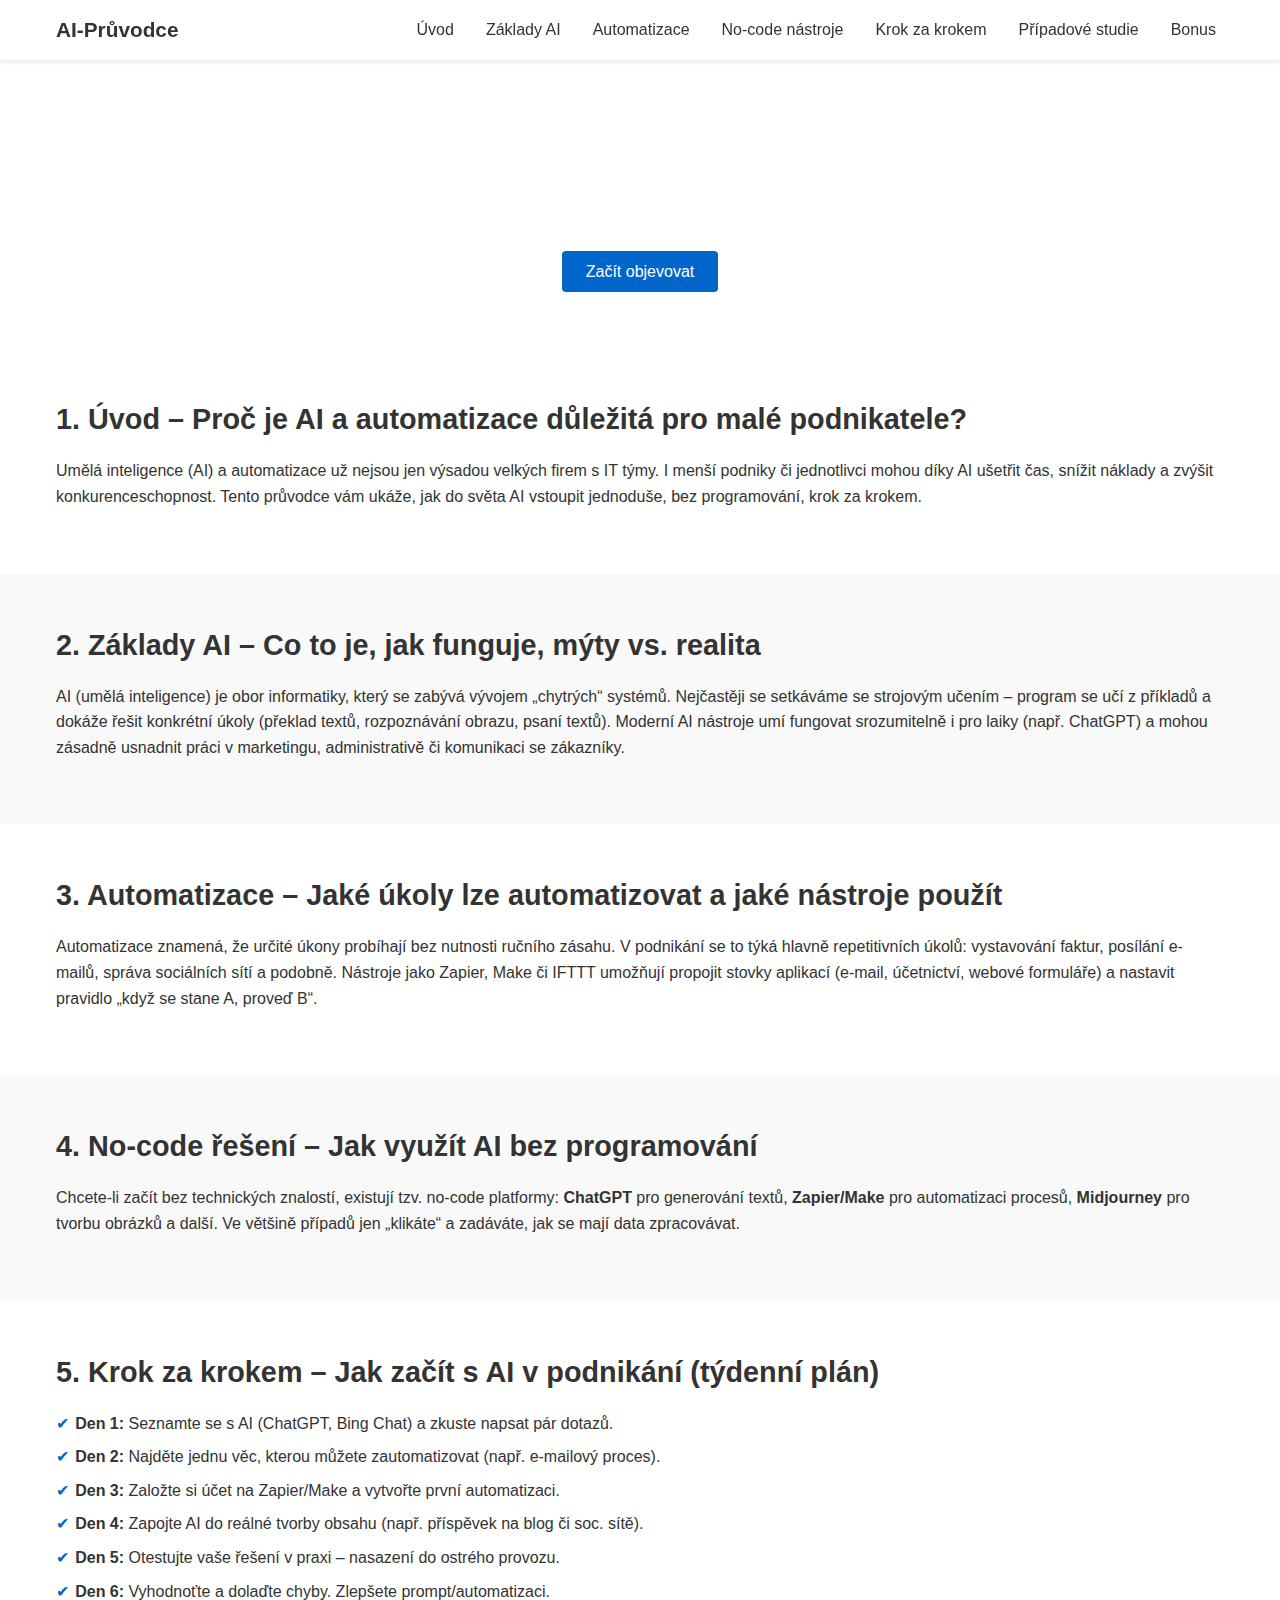
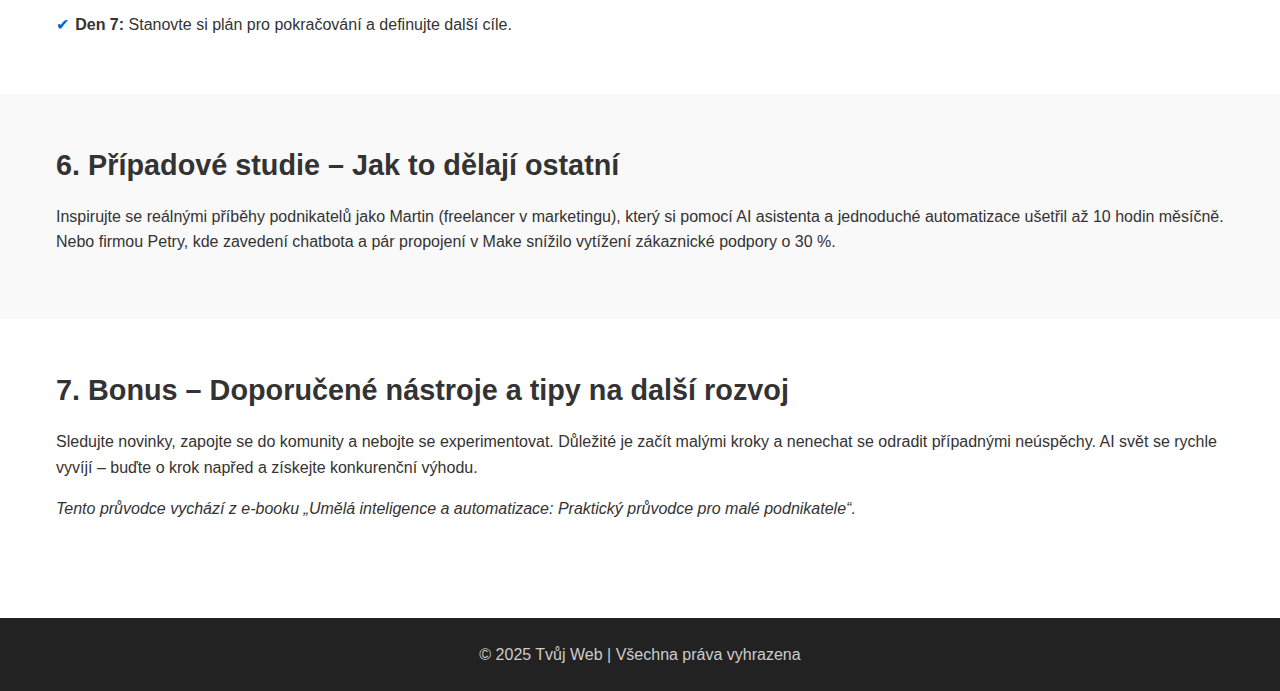
<file: index.html>
<!DOCTYPE html>
<html lang="cs">
  <head>
    <meta charset="UTF-8" />
    <meta name="description" content="Průvodce AI pro malé podnikatele" />
    <meta name="viewport" content="width=device-width, initial-scale=1.0" />
    <title>AI & Automatizace - Průvodce pro malé podnikatele</title>
    <link rel="stylesheet" href="styles.css" />
  </head>
  <body>
    <!-- Navigace -->
    <header class="header">
      <div class="container nav-container">
        <a href="#" class="logo">AI-Průvodce</a>
        <nav id="navbar" class="navbar">
          <ul>
            <li><a href="#uvod">Úvod</a></li>
            <li><a href="#zaklady-ai">Základy AI</a></li>
            <li><a href="#automatizace">Automatizace</a></li>
            <li><a href="#nocode">No-code nástroje</a></li>
            <li><a href="#kroky">Krok za krokem</a></li>
            <li><a href="#priklady">Případové studie</a></li>
            <li><a href="#bonus">Bonus</a></li>
          </ul>
        </nav>
        <div class="burger" onclick="toggleMenu()">
          <div class="bar"></div>
          <div class="bar"></div>
          <div class="bar"></div>
        </div>
      </div>
    </header>

    <!-- Hlavní blok (Hero) -->
    <section class="hero">
      <div class="container hero-content">
        <h1>Umělá inteligence a automatizace</h1>
        <p>Praktický průvodce pro malé podnikatele a OSVČ, kteří chtějí zefektivnit svou práci s využitím AI.</p>
        <a href="#uvod" class="btn-primary">Začít objevovat</a>
      </div>
    </section>

    <!-- Úvod -->
    <section id="uvod" class="section">
      <div class="container">
        <h2>1. Úvod – Proč je AI a automatizace důležitá pro malé podnikatele?</h2>
        <p>
          Umělá inteligence (AI) a automatizace už nejsou jen výsadou velkých firem s IT týmy.
          I menší podniky či jednotlivci mohou díky AI ušetřit čas, snížit náklady a zvýšit konkurenceschopnost.
          Tento průvodce vám ukáže, jak do světa AI vstoupit jednoduše, bez programování, krok za krokem.
        </p>
      </div>
    </section>

    <!-- Základy AI -->
    <section id="zaklady-ai" class="section alt-bg">
      <div class="container">
        <h2>2. Základy AI – Co to je, jak funguje, mýty vs. realita</h2>
        <p>
          AI (umělá inteligence) je obor informatiky, který se zabývá vývojem „chytrých“ systémů.
          Nejčastěji se setkáváme se strojovým učením – program se učí z příkladů a dokáže řešit
          konkrétní úkoly (překlad textů, rozpoznávání obrazu, psaní textů). Moderní AI nástroje
          umí fungovat srozumitelně i pro laiky (např. ChatGPT) a mohou zásadně usnadnit práci
          v marketingu, administrativě či komunikaci se zákazníky.
        </p>
      </div>
    </section>

    <!-- Automatizace -->
    <section id="automatizace" class="section">
      <div class="container">
        <h2>3. Automatizace – Jaké úkoly lze automatizovat a jaké nástroje použít</h2>
        <p>
          Automatizace znamená, že určité úkony probíhají bez nutnosti ručního zásahu.
          V podnikání se to týká hlavně repetitivních úkolů: vystavování faktur, posílání 
          e-mailů, správa sociálních sítí a podobně. Nástroje jako Zapier, Make či IFTTT
          umožňují propojit stovky aplikací (e-mail, účetnictví, webové formuláře) a nastavit 
          pravidlo „když se stane A, proveď B“.
        </p>
      </div>
    </section>

    <!-- No-code nástroje -->
    <section id="nocode" class="section alt-bg">
      <div class="container">
        <h2>4. No-code řešení – Jak využít AI bez programování</h2>
        <p>
          Chcete-li začít bez technických znalostí, existují tzv. no-code platformy: 
          <strong>ChatGPT</strong> pro generování textů, <strong>Zapier/Make</strong> pro
          automatizaci procesů, <strong>Midjourney</strong> pro tvorbu obrázků a další. 
          Ve většině případů jen „klikáte“ a zadáváte, jak se mají data zpracovávat.
        </p>
      </div>
    </section>

    <!-- Krok za krokem -->
    <section id="kroky" class="section">
      <div class="container">
        <h2>5. Krok za krokem – Jak začít s AI v podnikání (týdenní plán)</h2>
        <ul class="checklist">
          <li><strong>Den 1:</strong> Seznamte se s AI (ChatGPT, Bing Chat) a zkuste napsat pár dotazů.</li>
          <li><strong>Den 2:</strong> Najděte jednu věc, kterou můžete zautomatizovat (např. e-mailový proces).</li>
          <li><strong>Den 3:</strong> Založte si účet na Zapier/Make a vytvořte první automatizaci.</li>
          <li><strong>Den 4:</strong> Zapojte AI do reálné tvorby obsahu (např. příspěvek na blog či soc. sítě).</li>
          <li><strong>Den 5:</strong> Otestujte vaše řešení v praxi – nasazení do ostrého provozu.</li>
          <li><strong>Den 6:</strong> Vyhodnoťte a dolaďte chyby. Zlepšete prompt/automatizaci.</li>
          <li><strong>Den 7:</strong> Stanovte si plán pro pokračování a definujte další cíle.</li>
        </ul>
      </div>
    </section>

    <!-- Případové studie -->
    <section id="priklady" class="section alt-bg">
      <div class="container">
        <h2>6. Případové studie – Jak to dělají ostatní</h2>
        <p>
          Inspirujte se reálnými příběhy podnikatelů jako Martin (freelancer v marketingu),
          který si pomocí AI asistenta a jednoduché automatizace ušetřil až 10 hodin měsíčně.
          Nebo firmou Petry, kde zavedení chatbota a pár propojení v Make snížilo vytížení 
          zákaznické podpory o 30 %. 
        </p>
      </div>
    </section>

    <!-- Bonus -->
    <section id="bonus" class="section">
      <div class="container">
        <h2>7. Bonus – Doporučené nástroje a tipy na další rozvoj</h2>
        <p>
          Sledujte novinky, zapojte se do komunity a nebojte se experimentovat.
          Důležité je začít malými kroky a nenechat se odradit případnými neúspěchy.
          AI svět se rychle vyvíjí – buďte o krok napřed a získejte konkurenční výhodu.
        </p>
        <p>
          <em>Tento průvodce vychází z e-booku „Umělá inteligence a automatizace: 
          Praktický průvodce pro malé podnikatele“.</em>
        </p>
      </div>
    </section>

    <!-- Patička -->
    <footer class="footer">
      <div class="container footer-content">
        <p>&copy; 2025 Tvůj Web | Všechna práva vyhrazena</p>
      </div>
    </footer>

    <script>
      function toggleMenu() {
        const navbar = document.getElementById('navbar');
        navbar.classList.toggle('active');
      }
    </script>
  </body>
</html>
</file>
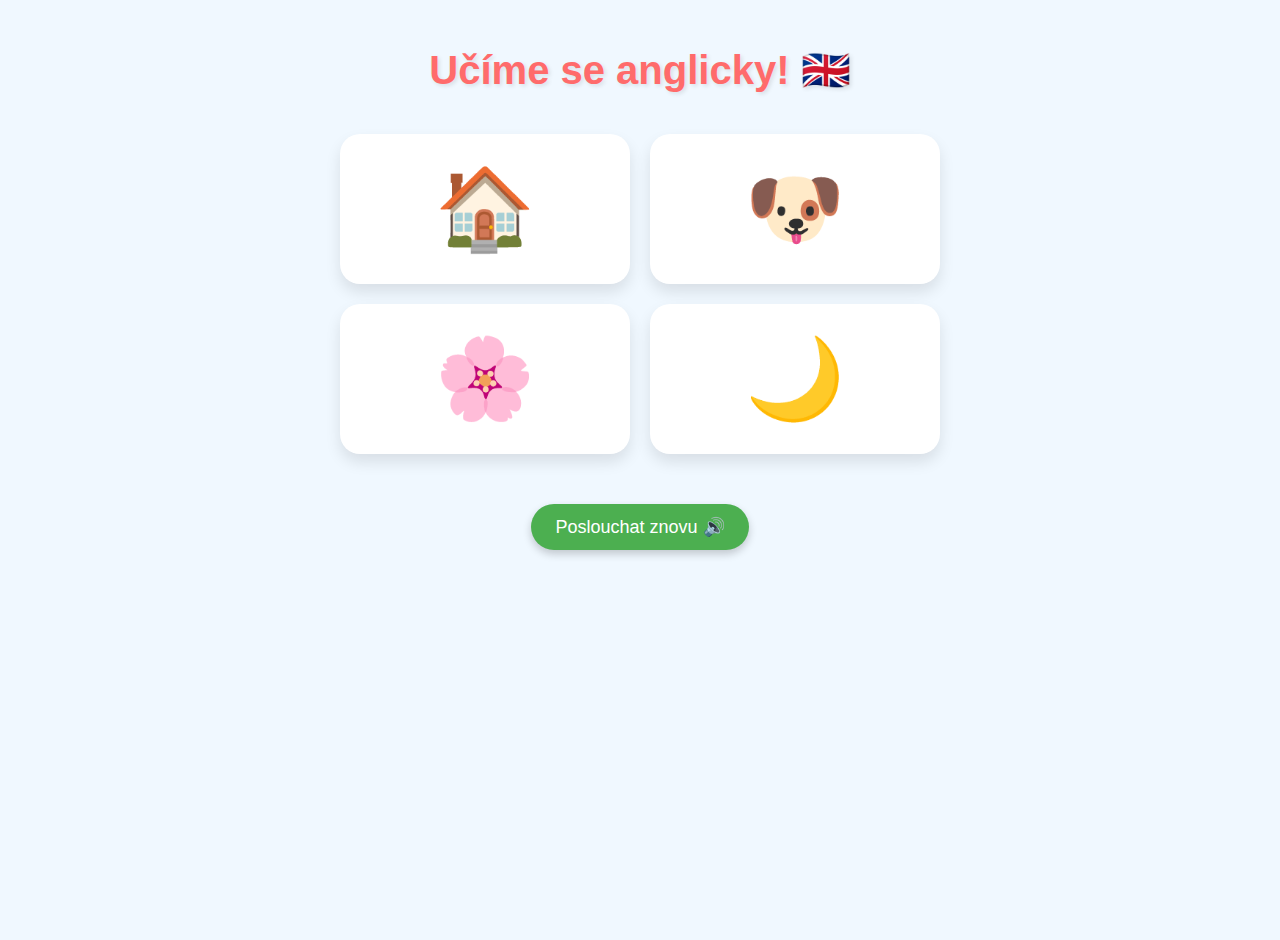
<file: english-learning-app-updated.html>
<!DOCTYPE html>
<html lang="cs">
<head>
    <meta charset="UTF-8">
    <meta name="viewport" content="width=device-width, initial-scale=1.0">
    <title>Učíme se anglicky!</title>
    <style>
        body {
            font-family: 'Comic Sans MS', cursive, sans-serif;
            background-color: #f0f8ff;
            margin: 0;
            padding: 20px;
            display: flex;
            flex-direction: column;
            align-items: center;
            height: 100vh;
            overflow: hidden;
        }
        
        h1 {
            color: #ff6b6b;
            font-size: 2.5rem;
            text-align: center;
            margin-bottom: 20px;
            text-shadow: 2px 2px 4px rgba(0, 0, 0, 0.1);
        }
        
        .game-container {
            width: 100%;
            max-width: 600px;
            display: flex;
            flex-direction: column;
            align-items: center;
        }
        
        .images-grid {
            display: grid;
            grid-template-columns: repeat(2, 1fr);
            gap: 20px;
            margin: 20px 0;
            width: 100%;
        }
        
        .image-card {
            background-color: white;
            border-radius: 20px;
            box-shadow: 0 8px 15px rgba(0, 0, 0, 0.1);
            display: flex;
            justify-content: center;
            align-items: center;
            height: 150px;
            cursor: pointer;
            transition: transform 0.3s ease;
        }
        
        .image-card:hover {
            transform: translateY(-5px);
        }
        
        .emoji {
            font-size: 80px;
            text-align: center;
        }
        
        .control-panel {
            margin-top: 30px;
            display: flex;
            flex-direction: column;
            align-items: center;
        }
        
        .speak-button {
            background-color: #4caf50;
            color: white;
            border: none;
            border-radius: 50px;
            padding: 12px 24px;
            font-size: 18px;
            cursor: pointer;
            margin-bottom: 15px;
            box-shadow: 0 4px 8px rgba(0, 0, 0, 0.2);
            transition: background-color 0.3s;
        }
        
        .speak-button:hover {
            background-color: #3e8e41;
        }
        
        .feedback {
            position: fixed;
            top: 0;
            left: 0;
            width: 100%;
            height: 100%;
            display: flex;
            justify-content: center;
            align-items: center;
            pointer-events: none;
            z-index: 100;
            opacity: 0;
            transition: opacity 0.5s;
        }
        
        .feedback.show {
            opacity: 1;
        }
        
        .feedback-content {
            font-size: 150px;
            animation: bounce 0.5s ease infinite alternate;
        }
        
        .confetti {
            position: fixed;
            width: 10px;
            height: 10px;
            border-radius: 50%;
            animation: fall linear forwards;
        }
        
        @keyframes fall {
            to {
                transform: translateY(100vh);
            }
        }
        
        @keyframes bounce {
            from {
                transform: scale(0.8);
            }
            to {
                transform: scale(1.2);
            }
        }
        
        .loading {
            position: fixed;
            top: 0;
            left: 0;
            width: 100%;
            height: 100%;
            background-color: rgba(255, 255, 255, 0.8);
            display: flex;
            justify-content: center;
            align-items: center;
            z-index: 1000;
        }
        
        .loading-spinner {
            width: 50px;
            height: 50px;
            border: 5px solid #f3f3f3;
            border-top: 5px solid #3498db;
            border-radius: 50%;
            animation: spin 1s linear infinite;
        }
        
        @keyframes spin {
            0% { transform: rotate(0deg); }
            100% { transform: rotate(360deg); }
        }
    </style>
</head>
<body>
    <h1>Učíme se anglicky! 🇬🇧</h1>
    
    <div class="game-container">
        <div class="images-grid" id="imagesGrid"></div>
        
        <div class="control-panel">
            <button class="speak-button" id="speakButton">Poslouchat znovu 🔊</button>
        </div>
    </div>
    
    <div class="feedback" id="feedback">
        <div class="feedback-content" id="feedbackContent"></div>
    </div>
    
    <div class="loading" id="loading" style="display: none;">
        <div class="loading-spinner"></div>
    </div>
    
    <script>
        // Konfigurace ElevenLabs API
        const ELEVENLABS_API_KEY = "sk_d5840d78ec40ca2a36e2d49387c519e6cb8489176c611ae1";
        const ELEVENLABS_VOICE_ID = "21m00Tcm4TlvDq8ikWAM"; // Rachel - hlas pro děti
        
        // Globální proměnná pro audio
        let currentAudio = null;
        
        // Seznam dostupných slov a obrázků
        const wordsList = [
            { word: "dog", emoji: "🐶", pronunciation: "dog" },
            { word: "cat", emoji: "🐱", pronunciation: "cat" },
            { word: "apple", emoji: "🍎", pronunciation: "apple" },
            { word: "banana", emoji: "🍌", pronunciation: "banana" },
            { word: "car", emoji: "🚗", pronunciation: "car" },
            { word: "house", emoji: "🏠", pronunciation: "house" },
            { word: "fish", emoji: "🐟", pronunciation: "fish" },
            { word: "bird", emoji: "🐦", pronunciation: "bird" },
            { word: "sun", emoji: "☀️", pronunciation: "sun" },
            { word: "moon", emoji: "🌙", pronunciation: "moon" },
            { word: "star", emoji: "⭐", pronunciation: "star" },
            { word: "flower", emoji: "🌸", pronunciation: "flower" },
            { word: "tree", emoji: "🌳", pronunciation: "tree" },
            { word: "ball", emoji: "⚽", pronunciation: "ball" },
            { word: "book", emoji: "📚", pronunciation: "book" },
            { word: "bear", emoji: "🐻", pronunciation: "bear" }
        ];
        
        // Globální proměnné
        let currentWords = [];
        let correctWord = null;
        let isWaitingForAnswer = false;
        
        // Inicializace aplikace
        window.onload = function() {
            initGame();
            
            // Přidání event listeneru na tlačítko pro opakování slova
            document.getElementById('speakButton').addEventListener('click', function() {
                speakWord(correctWord.pronunciation);
            });
        };
        
        // Funkce pro inicializaci nebo obnovení hry
        function initGame() {
            // Zrušení animací
            clearConfetti();
            
            // Výběr náhodných slov
            currentWords = getRandomWords(4);
            correctWord = currentWords[Math.floor(Math.random() * currentWords.length)];
            
            // Vytvoření herní plochy
            renderGameBoard();
            
            // Přehrání slova po krátké prodlevě
            setTimeout(() => {
                speakWord(correctWord.pronunciation);
                isWaitingForAnswer = true;
            }, 800);
        }
        
        // Funkce pro náhodný výběr slov
        function getRandomWords(count) {
            const shuffled = [...wordsList].sort(() => 0.5 - Math.random());
            return shuffled.slice(0, count);
        }
        
        // Vykreslení herní plochy
        function renderGameBoard() {
            const grid = document.getElementById('imagesGrid');
            grid.innerHTML = '';
            
            currentWords.forEach(wordObj => {
                const card = document.createElement('div');
                card.className = 'image-card';
                card.dataset.word = wordObj.word;
                
                const emoji = document.createElement('div');
                emoji.className = 'emoji';
                emoji.textContent = wordObj.emoji;
                
                card.appendChild(emoji);
                
                card.addEventListener('click', function() {
                    if (!isWaitingForAnswer) return;
                    
                    if (wordObj.word === correctWord.word) {
                        // Správná odpověď
                        showFeedback('🎉', true);
                        isWaitingForAnswer = false;
                        setTimeout(initGame, 2000);
                    } else {
                        // Nesprávná odpověď
                        showFeedback('😢', false);
                        setTimeout(() => {
                            speakWord(correctWord.pronunciation);
                        }, 1000);
                    }
                });
                
                grid.appendChild(card);
            });
        }
        
        // Funkce pro přehrání slova pomocí ElevenLabs API
        function speakWord(word) {
            // Zobrazení načítání
            document.getElementById('loading').style.display = 'flex';
            
            // Zastavení předchozího přehrávání
            if (currentAudio) {
                currentAudio.pause();
                currentAudio = null;
            }
            
            // Volání ElevenLabs API
            fetch(`https://api.elevenlabs.io/v1/text-to-speech/${ELEVENLABS_VOICE_ID}`, {
                method: 'POST',
                headers: {
                    'Content-Type': 'application/json',
                    'xi-api-key': ELEVENLABS_API_KEY
                },
                body: JSON.stringify({
                    text: word,
                    voice_settings: {
                        stability: 0.5,
                        similarity_boost: 0.5
                    },
                    model_id: 'eleven_monolingual_v1'
                })
            })
            .then(response => {
                if (!response.ok) {
                    throw new Error('Chyba při volání ElevenLabs API');
                }
                return response.blob();
            })
            .then(audioBlob => {
                const audioUrl = URL.createObjectURL(audioBlob);
                currentAudio = new Audio(audioUrl);
                currentAudio.play();
                
                // Skrytí načítání po začátku přehrávání
                document.getElementById('loading').style.display = 'none';
            })
            .catch(error => {
                console.error('Error with ElevenLabs API:', error);
                // Fallback na Web Speech API v případě chyby
                const utterance = new SpeechSynthesisUtterance(word);
                utterance.lang = 'en-US';
                utterance.rate = 0.8;
                speechSynthesis.speak(utterance);
                
                // Skrytí načítání
                document.getElementById('loading').style.display = 'none';
            });
        }
        
        // Zobrazení zpětné vazby
        function showFeedback(emoji, isCorrect) {
            const feedback = document.getElementById('feedback');
            const content = document.getElementById('feedbackContent');
            
            content.textContent = emoji;
            feedback.classList.add('show');
            
            if (isCorrect) {
                createConfetti();
            }
            
            setTimeout(() => {
                feedback.classList.remove('show');
            }, 1500);
        }
        
        // Vytvoření konfet pro oslavu
        function createConfetti() {
            const confettiCount = 100;
            const colors = ['#ff0000', '#00ff00', '#0000ff', '#ffff00', '#ff00ff', '#00ffff'];
            
            for (let i = 0; i < confettiCount; i++) {
                const confetti = document.createElement('div');
                confetti.className = 'confetti';
                confetti.style.backgroundColor = colors[Math.floor(Math.random() * colors.length)];
                confetti.style.left = Math.random() * 100 + 'vw';
                confetti.style.animationDuration = (Math.random() * 3 + 2) + 's';
                confetti.style.opacity = Math.random();
                document.body.appendChild(confetti);
                
                // Odstranění konfet po dokončení animace
                setTimeout(() => {
                    confetti.remove();
                }, 5000);
            }
        }
        
        // Odstranění všech konfet
        function clearConfetti() {
            const confettis = document.querySelectorAll('.confetti');
            confettis.forEach(confetti => confetti.remove());
        }
    </script>
</body>
</html>
</file>
<file: styles.css>
/* Základní reset */
* {
  margin: 0;
  padding: 0;
  box-sizing: border-box;
}
body {
  font-family: Arial, sans-serif;
  color: #333;
  line-height: 1.6;
}

/* Kontejner pro odsazení */
.container {
  max-width: 1200px;
  margin: 0 auto;
  padding: 0 1rem;
}

/* Hlavička + navigace */
.header {
  background-color: #fff;
  box-shadow: 0 2px 5px rgba(0,0,0,0.1);
  position: sticky;
  top: 0;
  z-index: 999;
}
.nav-container {
  display: flex;
  align-items: center;
  justify-content: space-between;
  height: 60px;
}
.logo {
  font-weight: bold;
  font-size: 1.3rem;
  text-decoration: none;
  color: #333;
}
.navbar ul {
  list-style: none;
  display: flex;
  gap: 1rem;
}
.navbar ul li a {
  text-decoration: none;
  color: #333;
  padding: 0.5rem;
  transition: background-color 0.3s;
}
.navbar ul li a:hover {
  background-color: #f0f0f0;
  border-radius: 4px;
}

/* Burger menu pro mobily */
.burger {
  display: none;
  flex-direction: column;
  cursor: pointer;
}
.burger .bar {
  width: 25px;
  height: 3px;
  background-color: #333;
  margin: 4px 0;
}
/* Hero sekce */
.hero {
  background: url('https://picsum.photos/1600/600?grayscale') center/cover no-repeat;
  color: #fff;
  padding: 4rem 0;
  text-align: center;
}
.hero-content h1 {
  font-size: 2.5rem;
  margin-bottom: 1rem;
}
.hero-content p {
  font-size: 1.2rem;
  margin-bottom: 1.5rem;
}
.btn-primary {
  background-color: #0066cc;
  color: #fff;
  padding: 0.75rem 1.5rem;
  text-decoration: none;
  border-radius: 4px;
  transition: background-color 0.3s;
}
.btn-primary:hover {
  background-color: #0052a3;
}

/* Sekce */
.section {
  padding: 3rem 0;
}
.section.alt-bg {
  background-color: #f9f9f9;
}
.section h2 {
  margin-bottom: 1rem;
  font-size: 1.8rem;
}
.section p {
  margin-bottom: 1rem;
}
.checklist {
  list-style: none;
  margin-top: 1rem;
}
.checklist li {
  margin-bottom: 0.5rem;
  padding-left: 1.2rem;
  position: relative;
}
.checklist li::before {
  content: "✔";
  position: absolute;
  left: 0;
  color: #0066cc;
}

/* Patička */
.footer {
  background-color: #222;
  color: #ccc;
  text-align: center;
  padding: 1.5rem 0;
  margin-top: 2rem;
}

/* Responzivita */
@media (max-width: 768px) {
  .navbar ul {
    position: absolute;
    top: 60px;
    right: 0;
    background: #fff;
    flex-direction: column;
    width: 200px;
    padding: 1rem;
    display: none;
  }
  .navbar ul li {
    margin-bottom: 0.5rem;
  }
  .navbar.active ul {
    display: block;
  }
  .burger {
    display: flex;
  }
}
</file>
